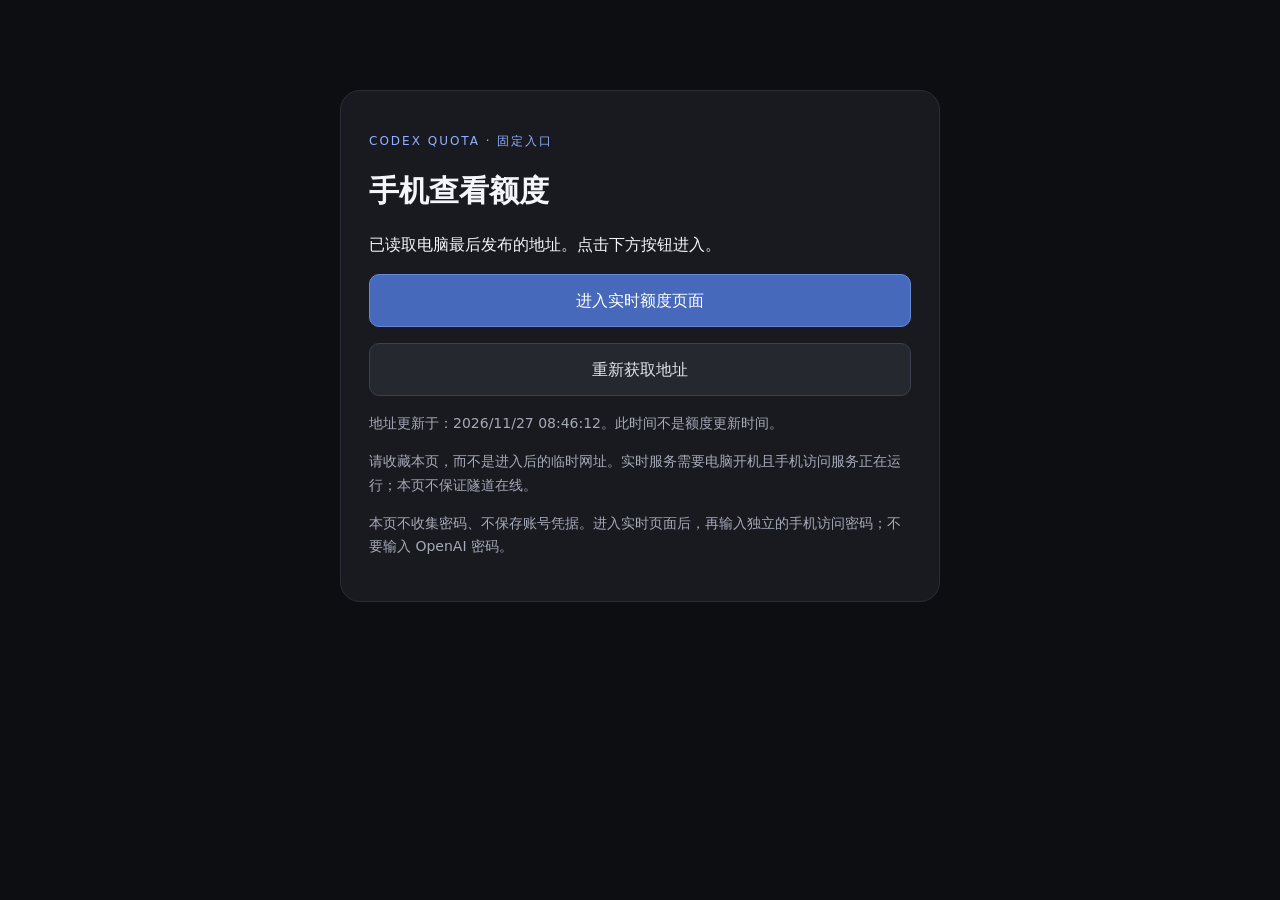
<file: codex-quota/index.html>
<!doctype html>
<html lang="zh-CN"><head><meta charset="utf-8"><meta name="viewport" content="width=device-width,initial-scale=1"><meta name="referrer" content="no-referrer"><meta http-equiv="Content-Security-Policy" content="default-src 'none'; script-src 'self'; style-src 'self'; connect-src 'self'; base-uri 'none'; form-action 'none'"><title>手机额度 · 固定入口</title><link rel="stylesheet" href="entry.css"></head>
<body><main><p class="eyebrow">CODEX QUOTA · 固定入口</p><h1>手机查看额度</h1><p id="status" role="status">正在获取最新访问地址…</p><a id="enter" hidden rel="noreferrer">进入实时额度页面</a><button id="refresh" type="button">重新获取地址</button><p id="updated" class="muted"></p><p class="muted">请收藏本页，而不是进入后的临时网址。实时服务需要电脑开机且手机访问服务正在运行；本页不保证隧道在线。</p><p class="muted">本页不收集密码、不保存账号凭据。进入实时页面后，再输入独立的手机访问密码；不要输入 OpenAI 密码。</p><noscript>请启用 JavaScript 获取最新手机链接。</noscript></main><script src="entry.js" defer></script></body></html>
</file>
<file: codex-quota/entry.css>
:root{color-scheme:dark;font-family:system-ui,-apple-system,"Segoe UI",sans-serif}body{margin:0;background:#0d0e12;color:#f4f5f9;line-height:1.7}main{box-sizing:border-box;width:min(92%,600px);margin:10vh auto;padding:28px;background:#191a20;border:1px solid #2b2e39;border-radius:20px}.eyebrow{font-size:12px;letter-spacing:2px;color:#91b1ff}h1{font-size:30px;line-height:1.3}a,button{box-sizing:border-box;display:block;width:100%;padding:12px 16px;margin:16px 0;border-radius:10px;text-align:center;font:inherit;text-decoration:none;cursor:pointer}a{color:white;background:#4669bc;border:1px solid #6689d9}button{background:#262830;border:1px solid #3b3f4d;color:#e1e4ed}.muted{color:#a5aab8;font-size:14px}a:hover,button:hover{filter:brightness(1.15)}a:focus-visible,button:focus-visible{outline:3px solid #b4ceff;outline-offset:4px}button:disabled{opacity:.5;cursor:wait}[hidden]{display:none!important}
</file>
